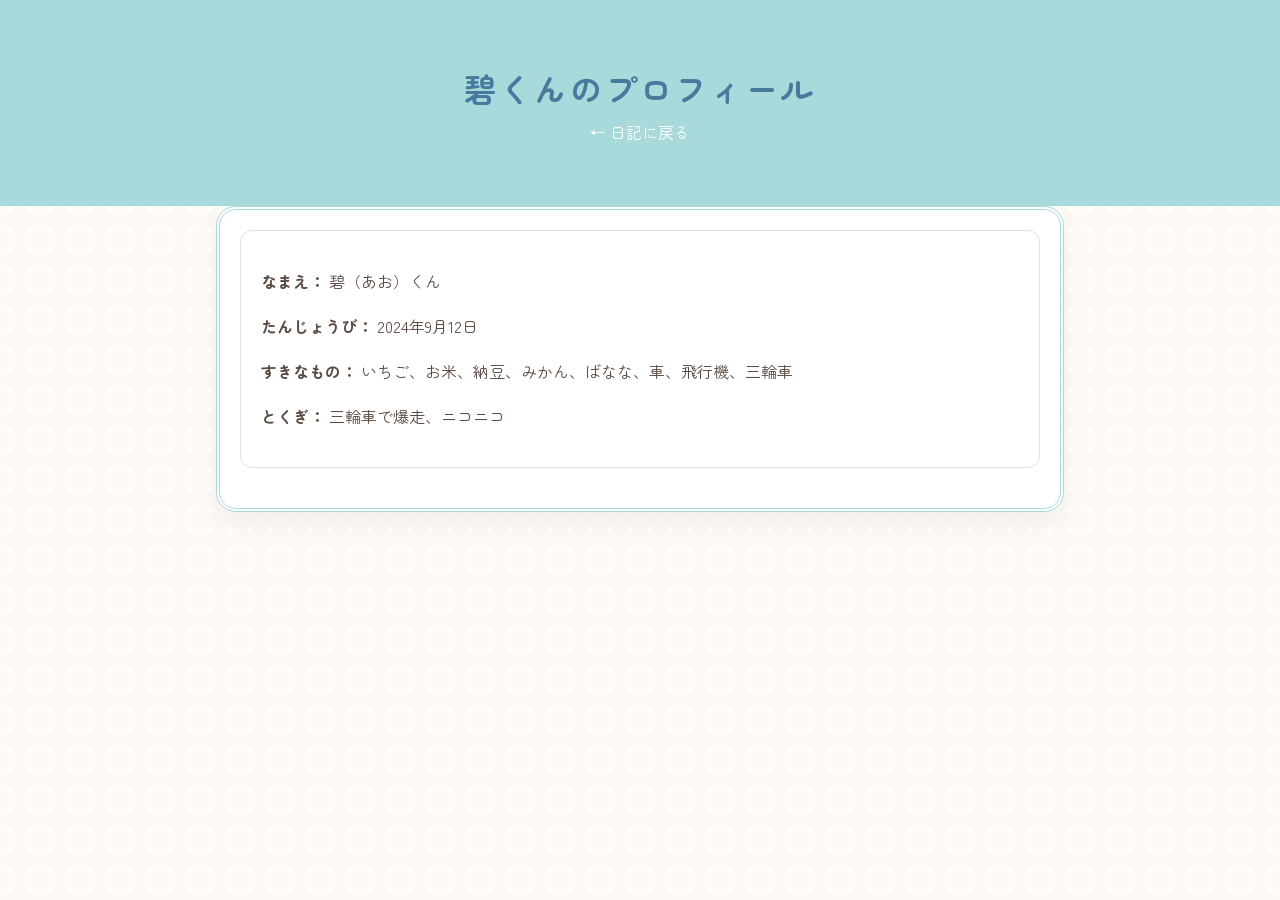
<file: profile.html>
<!DOCTYPE html>
<html lang="ja">
<head>
    <meta charset="UTF-8">
    <meta name="viewport" content="width=device-width, initial-scale=1.0">
    <title>碧くんのプロフィール</title>
    <link rel="stylesheet" href="style.css">
    <link href="https://fonts.googleapis.com/css2?family=Zen+Maru+Gothic:wght@400;700&display=swap" rel="stylesheet">
</head>
<body>
    <header>
        <h1>碧くんのプロフィール</h1>
        <a href="index.html" style="color: white; text-decoration: none;">← 日記に戻る</a>
    </header>

    <main>
        <div class="post-card">
            <p><strong>なまえ：</strong> 碧（あお）くん</p>
            <p><strong>たんじょうび：</strong> 2024年9月12日</p>
            <p><strong>すきなもの：</strong> いちご、お米、納豆、みかん、ばなな、車、飛行機、三輪車</p>
            <p><strong>とくぎ：</strong> 三輪車で爆走、ニコニコ</p>
        </div>
    </main>
</body>
<script>
    // ページが開いた時に「ようこそ！」と挨拶する動き
    window.onload = function() {
        alert("碧くんのプロフィールへようこそ！👶");
    };
</script>
</html>
</file>
<file: style.css>
/* 1. ページ全体の設定 */
body {
    /* font-family を書き換えます */
    font-family: 'Zen Maru Gothic', serif;
    background-color: #fdfaf5; 
    background-image: radial-gradient(#ffffff 20%, transparent 20%);
    background-size: 20px 20px;
    color: #5a4a42;
    line-height: 1.8;
    margin: 0;
}

/* 2. ヘッダーのデザイン */
header {
    background-color: #a8dadc; /* 優しい水色 */
    color: #457b9d;           /* 文字も少し濃い青にして馴染ませる */
    padding: 60px 20px;
    text-align: center;
}

header h1 {
    margin: 0;
    font-size: 2rem;
    letter-spacing: 0.1em; /* 文字の間隔を少し広げてゆったりさせる */
}

/* 3. 画像のデザイン（プロ仕様の書き方） */
.profile-img {
    display: block;
    margin: 20px auto;
    width: 100%;
    max-width: 500px;  /* 大きすぎないように制限 */
    height: auto;
    border-radius: 15px; /* 碧くんの写真が綺麗に見える角丸 */
    border: 5px solid #ffffff;
    box-shadow: 0 4px 10px rgba(0,0,0,0.1);
}

/* 4. メインコンテンツの箱 */
main {
    max-width: 800px; /* 横幅が広がりすぎないように制限 */
    margin: 0 auto;   /* 中央寄せ */
    padding: 20px;
    background-color: white;
    border-radius: 20px;
    /* 2重の枠線でノートっぽさを演出 */
    border: 4px double #a8dadc;
    box-shadow: 0 10px 25px rgba(0,0,0,0.05);
}

/* セクション（日記、ギャラリーなど）の区切りをハッキリさせる */
section {
    margin-bottom: 60px; /* セクション同士の余白を広く取る */
}

/* 見出しのデザインを少し豪華に */
h2 {
    text-align: center;
    color: #457b9d;
    position: relative;
    padding-bottom: 15px;
    margin-bottom: 30px;
}

/* 見出しの下に短い線を引く */
h2::after {
    content: "";
    position: absolute;
    bottom: 0;
    left: 50%;
    transform: translateX(-50%);
    width: 50px;
    height: 3px;
    background-color: #a8dadc;
    border-radius: 3px;
}
/* 5. リストのデザイン */
ul {
    padding-left: 20px;
    margin-bottom: 30px;
}

li {
    margin-bottom: 10px;
    color: #007bff;
    font-weight: bold;
}

/* 6. ボタンのデザイン */
.btn {
    display: block;       /* 中央寄せしやすくする */
    width: fit-content;   /* 文字幅に合わせる */
    margin: 20px auto;    /* 上下に隙間、左右中央 */
    padding: 15px 30px;
    background-color: #ff9800;
    color: white;
    text-decoration: none;
    border-radius: 30px;
    font-weight: bold;
    transition: 0.3s;
    text-align: center;
}

/* ボタンにマウスを乗せた時 */
.btn:hover {
    background-color: #e68a00;
    transform: translateY(-3px);
    box-shadow: 0 5px 15px rgba(0,0,0,0.3);
}
/* 記事カードのデザイン */
.post-card {
    background-color: #fff;
    border: 1px solid #e0e0e0;
    border-radius: 12px;
    padding: 20px;
    margin-bottom: 20px; /* カード同士の隙間 */
    transition: 0.3s;
    text-align: left; /* 文字は左寄せ */
}

/* カードにマウスを乗せた時に少し浮かす */
.post-card:hover {
    box-shadow: 0 5px 15px rgba(0,0,0,0.1);
    transform: translateY(-2px);
}

.post-card h3 {
    margin: 0 0 5px 0;
    color: #457b9d;
    font-size: 1.2rem;
}

.post-card .date {
    font-size: 0.8rem;
    color: #999;
    margin-bottom: 10px;
}
/* 1. 最初は透明で、少し下に配置しておく設定 */
.fade-in {
    opacity: 0;
    transform: translateY(20px);
    transition: opacity 0.8s, transform 0.8s;
}

/* 2. 「show」というクラスがついたら、見えるようにする設定 */
.fade-in.show {
    opacity: 1;
    transform: translateY(0);
}
/* ギャラリー全体のパディング */
.gallery-section {
    padding: 20px 0;
}

/* ★グリッドレイアウト（魔法のCSS） */
.gallery-grid {
    display: grid;
    /* 横に3列並べる（スマホでは自動で2列など調整されます） */
    grid-template-columns: repeat(3, 1fr); 
    /* 写真同士の隙間 */
    gap: 10px;
}

/* 写真の枠の設定 */
.gallery-item {
    display: block;
    aspect-ratio: 1 / 1; /* 正方形にする */
    overflow: hidden; /* はみ出した部分は隠す */
    border-radius: 8px;
    box-shadow: 0 2px 8px rgba(0,0,0,0.1);
    transition: transform 0.3s;
}

/* マウスを乗せた時の動き */
.gallery-item:hover {
    transform: scale(1.05); /* 少し大きくする */
}

/* 写真自体の設定 */
.gallery-item img {
    width: 100%;
    height: 100%;
    object-fit: cover; /* 枠に合わせて綺麗にトリミング */
    transition: 0.3s;
}
/* 拡大時の背景（黒く透ける感じ） */
.lightbox {
    display: none; /* 最初は隠しておく */
    position: fixed;
    z-index: 1000;
    top: 0;
    left: 0;
    width: 100%;
    height: 100%;
    background-color: rgba(0, 0, 0, 0.9);
    justify-content: center;
    align-items: center;
}

/* 拡大された画像 */
.lightbox-content {
    max-width: 90%;
    max-height: 80%;
    border-radius: 8px;
    box-shadow: 0 0 20px rgba(255, 255, 255, 0.2);
}

/* 閉じるボタン */
.close-btn {
    position: absolute;
    top: 20px;
    right: 30px;
    color: white;
    font-size: 40px;
    font-weight: bold;
    cursor: pointer;
}
.contact-btn {
    display: inline-block;
    background-color: #e63946; /* 目立つ赤系 */
    color: white;
    padding: 15px 40px;
    border-radius: 30px;
    text-decoration: none;
    font-weight: bold;
    box-shadow: 0 4px 15px rgba(230, 57, 70, 0.3);
    transition: 0.3s;
}

.contact-btn:hover {
    background-color: #d62828;
    transform: scale(1.05);
    box-shadow: 0 6px 20px rgba(230, 57, 70, 0.4);
}

/* 画面の横幅が600px以下（スマホなど）の時の設定 */
@media (max-width: 600px) {
    /* ギャラリーを3列から2列に変える */
    .gallery-grid {
        grid-template-columns: repeat(2, 1fr); 
        gap: 8px; /* 隙間も少し狭くする */
    }

    /* メインコンテンツの左右の余白を少し削る */
    main {
        padding: 15px;
    }

    /* 見出しの文字をスマホに合うサイズに少し小さくする */
    h2 {
        font-size: 1.5rem;
    }
}
</file>
